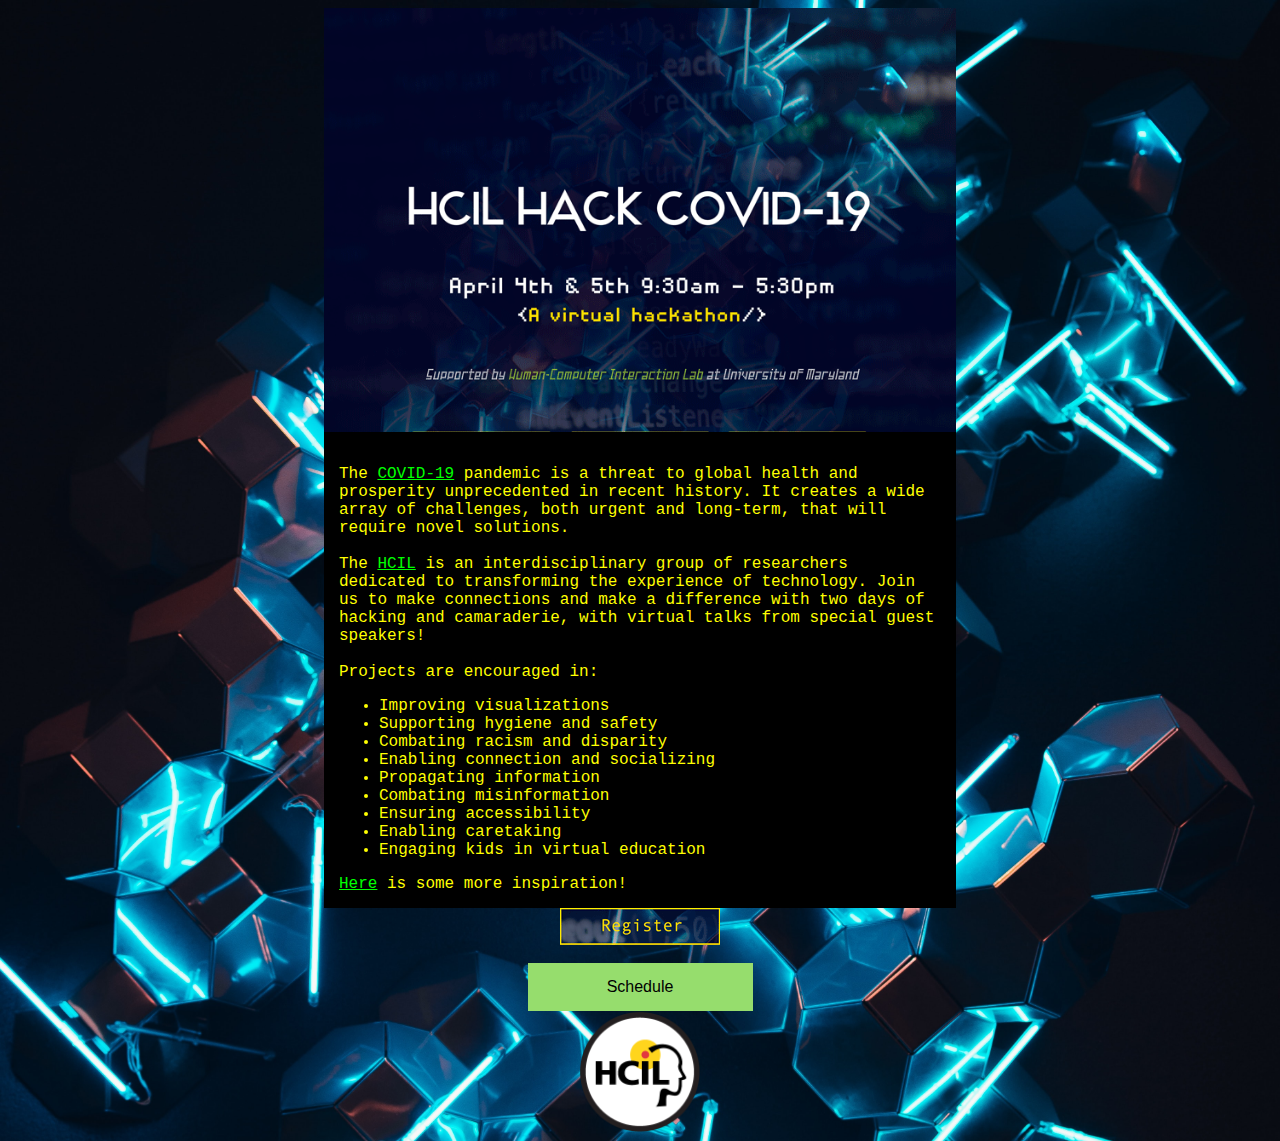
<file: index.html>
<!DOCTYPE html>
<html>
<title>Hack COVID</title>
<head>
    <meta http-equiv="Content-Type" content="text/html; charset=utf-8">
    <script
        src="https://code.jquery.com/jquery-3.4.1.min.js"
        integrity="sha256-CSXorXvZcTkaix6Yvo6HppcZGetbYMGWSFlBw8HfCJo="
        crossorigin="anonymous">
    </script>

    <style>

        body {
            background-image: url(images/unsplashbg.jpg);
            background-size:     cover;                      /* <------ */
            background-repeat:   no-repeat;
            font-family: Courier;
            color: yellow
        }

        #load_registration{
            width:10%;
            height:auto;
        }

        .center {
            display: block;
            margin-left: auto;
            margin-right: auto;
            width: 50%;
            min-width: 450px;
        }

        .centerfull{
            padding: 0 18px;
            display: block;
            margin-left: auto;
            margin-right: auto;
        }

        .collapsible {
            background-color: rgb(172, 172, 172);
            color: black;
            cursor: pointer;
            padding: 18px;
            width: 100%;
            border: none;
            text-align: left;
            outline: none;
            font-size: 20px;
        }

        .active, .collapsible:hover {
            background-color: rgb(150, 221, 109);
        }

        .schedulecontent {
            padding: 0 18px;
            max-height: 0;
            overflow: hidden;
            transition: max-height 0.2s ease-out;        
        }

        .scheduleday {
            font-family: "Trebuchet MS", Arial, Helvetica, sans-serif;
            border-collapse: collapse;
            width: 100%;
        }

        .scheduleday tr:nth-child(odd){background-color: #222222;}
        .scheduleday tr:nth-child(even){background-color: #333333;}
        .scheduleday tr:hover {background-color: #ddd;}
        .scheduleday th, td {
            padding: 15px;
            text-align: left;
        }

        .button {
            background-color: rgb(150, 221, 109); /* Green */
            border: none;
            color: black;
            padding: 15px 32px;
            text-align: center;
            text-decoration: none;
            display: inline-block;
            font-size: 16px;
        }
        
        a {
          color: lime;
        }

    </style>
    
</head>
<body>
    <img src="/images/hack-poster_01.gif" alt="" class="center">
    <div class="center">
        <!--table style="width:100%;">
            <tr>
                <a href ="http://www.cs.umd.edu/users/ben/" id="keynote"> <img src="images/hack-poster_07.jpg"> </a>            
            </tr>
            <tr>
                <a href ="https://docs.google.com/forms/d/1K8pgqcqtS6zpbKOhCV6dDFJbhW_WmuCqepewcak-VYQ/edit?usp=sharing" id="load_registration"> 
                    <img src="/images/hack-poster_05.gif" alt="">
                </a>        
            </tr>
        </table-->
        <div style="padding:15px;background-color: black">
        <br/>
        The <a href="https://www.cdc.gov/coronavirus/2019-ncov/index.html">COVID-19</a> pandemic is a threat to global health and prosperity unprecedented
        in recent history. It creates a wide array of challenges, both urgent and long-term, that will require novel solutions.
        <br/><br/>
        The <a href="https://hcil.umd.edu">HCIL</a> is an interdisciplinary group of researchers dedicated to transforming the experience of technology.
        Join us to make connections and make a difference with two days of hacking and camaraderie, with virtual talks from special guest speakers!
        <br/>
        <br/>
        Projects are encouraged in:
        <ul>
            <li>Improving visualizations</li>
            <li>Supporting hygiene and safety</li>
            <li>Combating racism and disparity</li>
            <li>Enabling connection and socializing</li>
            <li>Propagating information</li>
            <li>Combating misinformation</li>
            <li>Ensuring accessibility</li>
            <li>Enabling caretaking</li>
            <li>Engaging kids in virtual education</li>
        </ul>
        <a href="https://docs.google.com/document/d/19_n2yjBZeAw8wIbi-aKhzs65cVKrWJEKx_KNfG4TOLM/mobilebasic">Here</a> is some more inspiration!
        </div>
        <a href ="https://docs.google.com/forms/d/e/1FAIpQLSdvqz24tiBWiuqJJzofrc8TXsCE7UvoThxJA70smdOGZ0t49Q/viewform?usp=sf_link" id="load_registration" class="center"> 
            <img src="/images/hack-poster_05.gif" alt="" class="centerfull">
        </a>        
        <br/>
        <a href ="#" id="load_schedule" class="center" style="text-decoration: none;"> <button class="button" style="display: block;margin-left: auto;margin-right: auto;width:50%;" >Schedule</button></a>
        <div id="schedule"></div>

    </div>

    <img src="/images/hcil-logo.png" alt="" class="centerfull" style="max-width:120px; bottom:10px;">

    <script src="schedule.js"></script>
    <script>
        //hack to deal with ugliness in center for mobile
        if( /Android|webOS|iPhone|iPad|iPod|BlackBerry|IEMobile|Opera Mini/i.test(navigator.userAgent) ) {
            var centers = document.getElementsByClassName("center")
            for (var i = 0; i < centers.length; i++) {
                centers.item(i).style = "width: 90%;"
            }
        }
    </script>
        
</body>
</html>
</file>
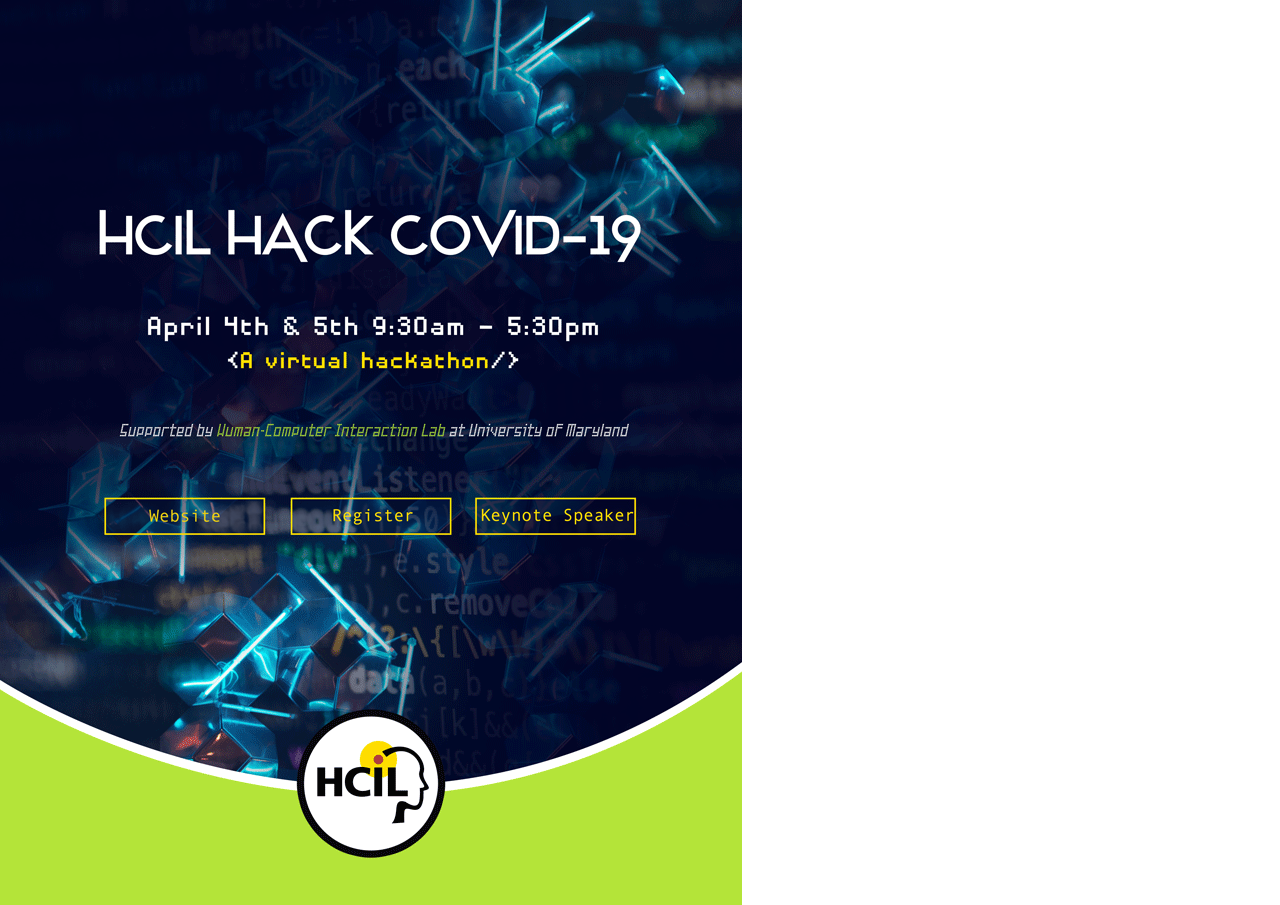
<file: hack-poster.html>
<html>
<head>
<title>hack-poster</title>
<meta http-equiv="Content-Type" content="text/html; charset=utf-8">
</head>
<body bgcolor="#FFFFFF" leftmargin="0" topmargin="0" marginwidth="0" marginheight="0">
<!-- Save for Web Slices (hack-poster.psd) -->
<table id="__01" width="742" height="905" border="0" cellpadding="0" cellspacing="0">
	<tr>
		<td colspan="7">
			<img src="images/hack-poster_01.gif" width="742" height="498" alt=""></td>
	</tr>
	<tr>
		<td rowspan="2">
			<img src="images/hack-poster_02.gif" width="104" height="407" alt=""></td>
		<td>
			<a href="hcil-covid19-hackathon.github.io">
				<img src="images/hack-poster_03.gif" width="161" height="37" border="0" alt=""></a></td>
		<td rowspan="2">
			<img src="images/hack-poster_04.gif" width="26" height="407" alt=""></td>
		<td>
			<a href="https://docs.google.com/forms/d/e/1FAIpQLSdvqz24tiBWiuqJJzofrc8TXsCE7UvoThxJA70smdOGZ0t49Q/viewform?usp=sf_link">
				<img src="images/hack-poster_05.gif" width="160" height="37" border="0" alt=""></a></td>
		<td rowspan="2">
			<img src="images/hack-poster_06.gif" width="24" height="407" alt=""></td>
		<td>
			<a href="http://www.cs.umd.edu/users/ben/">
				<img src="images/hack-poster_07.jpg" width="161" height="37" border="0" alt=""></a></td>
		<td rowspan="2">
			<img src="images/hack-poster_08.gif" width="106" height="407" alt=""></td>
	</tr>
	<tr>
		<td>
			<img src="images/hack-poster_09.gif" width="161" height="370" alt=""></td>
		<td>
			<img src="images/hack-poster_10.gif" width="160" height="370" alt=""></td>
		<td>
			<img src="images/hack-poster_11.gif" width="161" height="370" alt=""></td>
	</tr>
</table>
<!-- End Save for Web Slices -->
</body>
</html>
</file>
